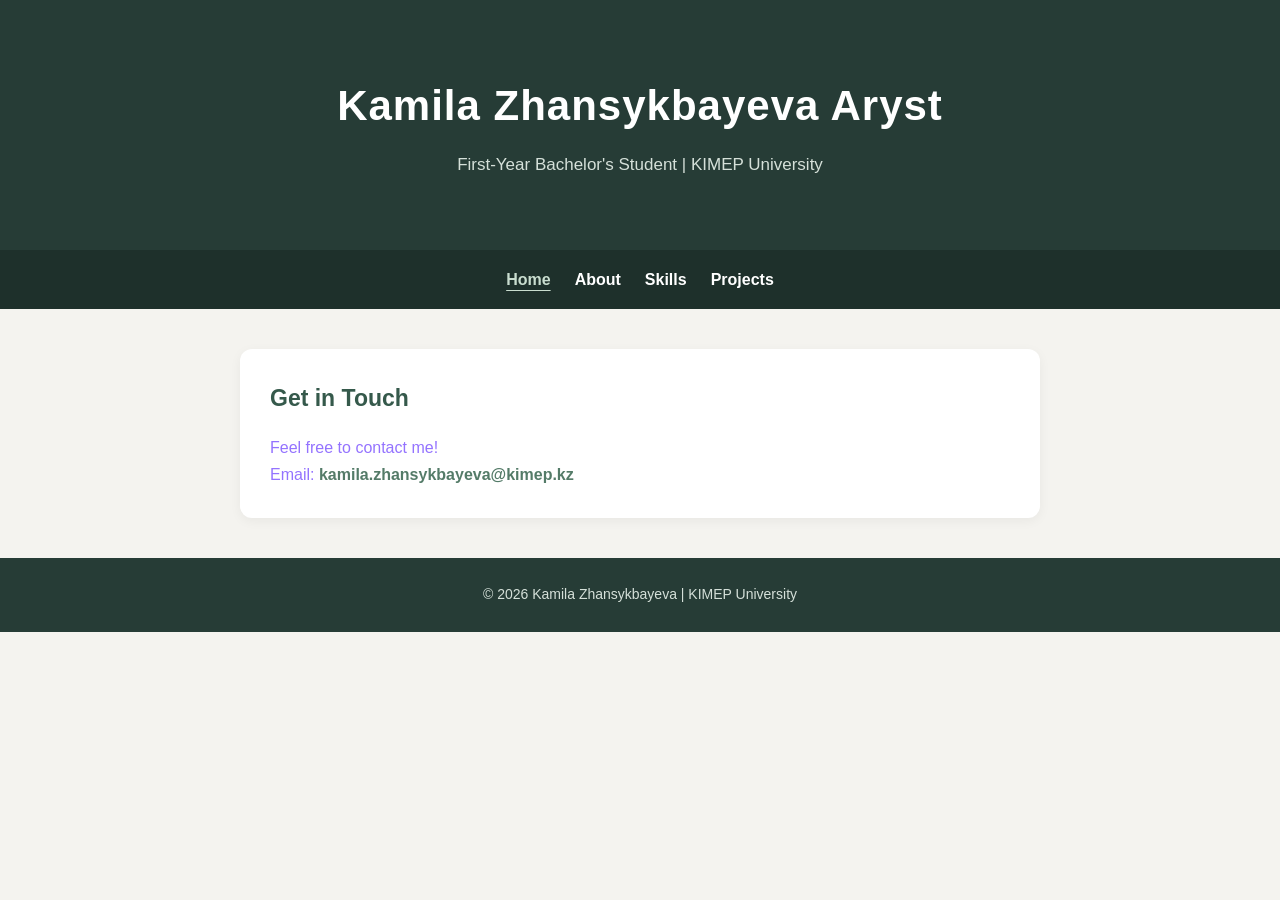
<file: index.html>
<!DOCTYPE html>
<html lang="en">
<head>
    <meta charset="UTF-8">
    <meta name="viewport" content="width=device-width, initial-scale=1.0">
    <title>Kamila Zhansykbayeva | Personal Portfolio</title>
    <link rel="stylesheet" href="style.css">
</head>
<body>
    <header>
        <h1>Kamila Zhansykbayeva Aryst</h1>
        <p>First-Year Bachelor's Student | KIMEP University</p>
    </header>
    <nav aria-label="Main menu">
        <a href="index.html" aria-current="page">Home</a>
        <a href="about.html">About</a>
        <a href="skills.html">Skills</a>
        <a href="projects.html">Projects</a>
    </nav>
    <main>
        <section>
            <h2>Get in Touch</h2>
            <p>
                Feel free to contact me!
            </p>
            <p>
                Email:
                <a href="mailto:kamila.zhansykbayeva@kimep.kz">
                    kamila.zhansykbayeva@kimep.kz
                </a>
            </p>
        </section>

    </main>
    <footer>
        <p>© 2026 Kamila Zhansykbayeva | KIMEP University</p>
    </footer>
</body>
</html>
</file>
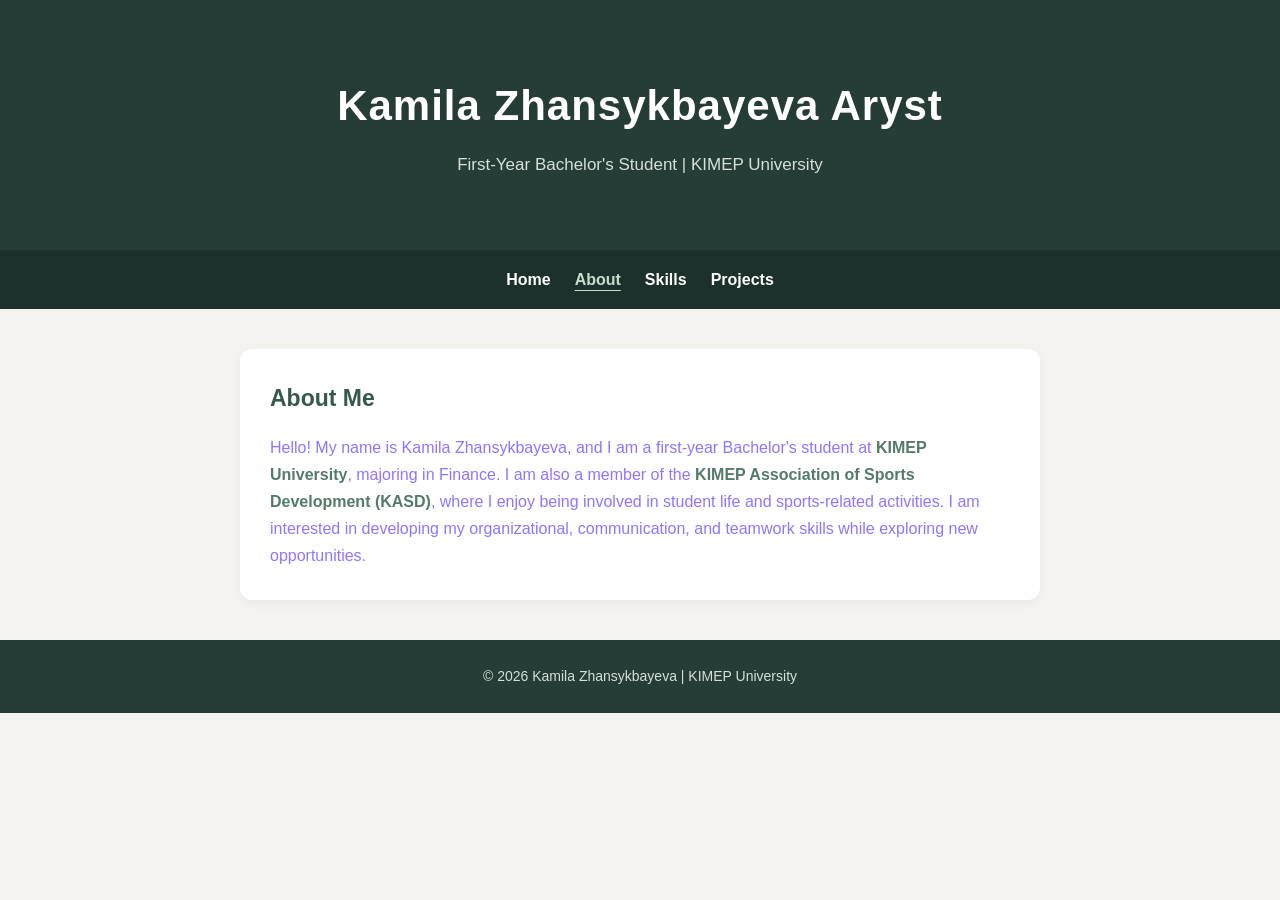
<file: about.html>
<!DOCTYPE html>
<html lang="en">
<head>
    <meta charset="UTF-8">
    <meta name="viewport" content="width=device-width, initial-scale=1.0">
    <title>Kamila Zhansykbayeva | Personal Portfolio</title>
    <link rel="stylesheet" href="style.css">
</head>
<body>
    <header>
        <h1>Kamila Zhansykbayeva Aryst</h1>
        <p>First-Year Bachelor's Student | KIMEP University</p>
    </header>
    <nav aria-label="Main menu">
        <a href="index.html">Home</a>
        <a href="about.html" aria-current="page">About</a>
        <a href="skills.html">Skills</a>
        <a href="projects.html">Projects</a>
    </nav>
    <main>
        <section>
            <h2>About Me</h2>
            <p>
                Hello! My name is Kamila Zhansykbayeva, and I am a
                first-year Bachelor's student at <span class="highlight">KIMEP University</span>,
                majoring in Finance. I am also a member of the
                <span class="highlight">KIMEP Association of Sports Development (KASD)</span>,
                where I enjoy being involved in student life and sports-related activities.
                I am interested in developing my organizational, communication,
                and teamwork skills while exploring new opportunities.
            </p>
        </section>

    </main>
    <footer>
        <p>© 2026 Kamila Zhansykbayeva | KIMEP University</p>
    </footer>
</body>
</html>
</file>
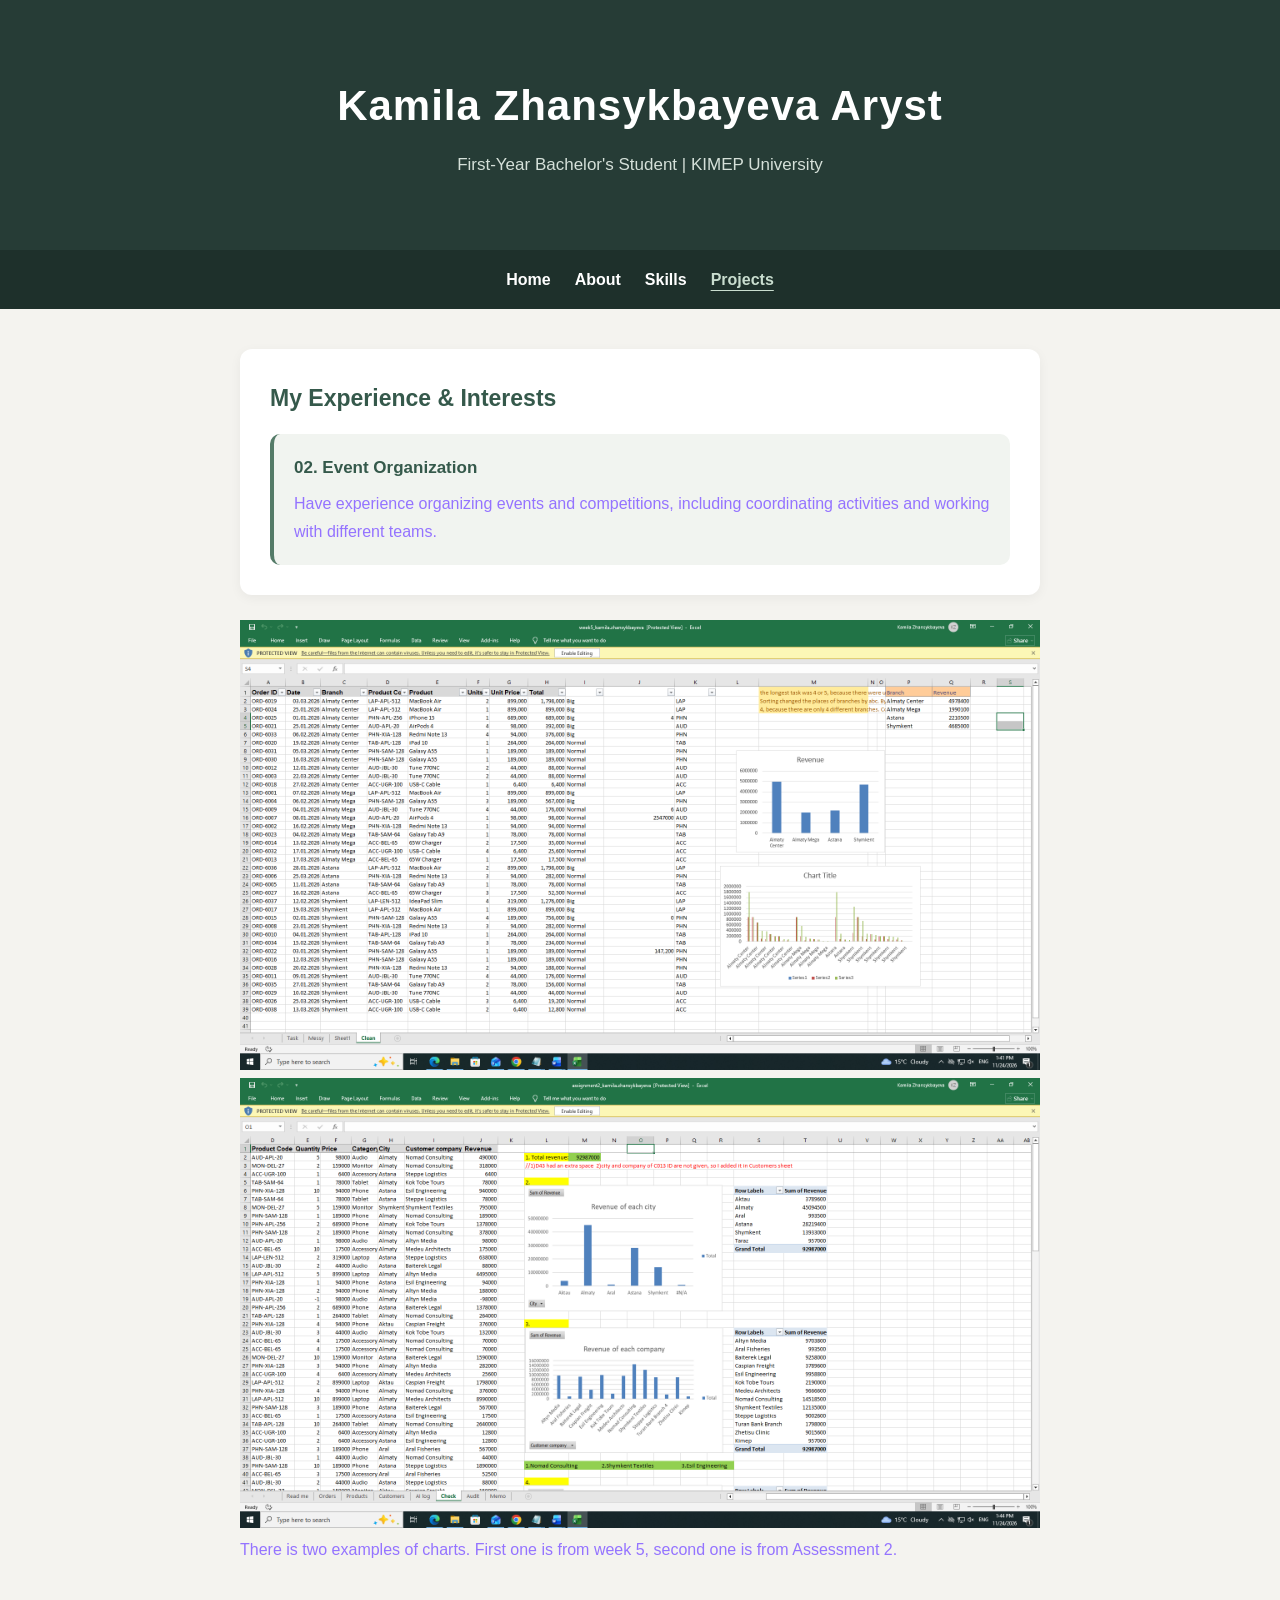
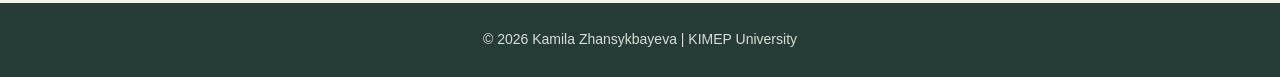
<file: projects.html>
<!DOCTYPE html>
<html lang="en">
<head>
    <meta charset="UTF-8">
    <meta name="viewport" content="width=device-width, initial-scale=1.0">
    <title>Kamila Zhansykbayeva | Personal Portfolio</title>
    <link rel="stylesheet" href="style.css">
</head>
<body>
    <header>
        <h1>Kamila Zhansykbayeva Aryst</h1>
        <p>First-Year Bachelor's Student | KIMEP University</p>
    </header>
    <nav aria-label="Main menu">
        <a href="index.html">Home</a>
        <a href="about.html">About</a>
        <a href="skills.html">Skills</a>
        <a href="projects.html" aria-current="page">Projects</a>
    </nav>
    <main>
        <section>
            <h2>My Experience &amp; Interests</h2>
            <div class="achievements">
                <div class="achievement">
                    <h3>02. Event Organization</h3>
                    <p>
                        Have experience organizing events and competitions,
                        including coordinating activities and working
                        with different teams.
                    </p>
                </div>
            </div>
        </section>

<img src="chart1.png" alt="Short description of the chart">
<img src="chart2.png" alt="Short description of the chart">
<p> There is two examples of charts. First one is from week 5, second one is from Assessment 2. </p>

    </main>
    <footer>
        <p>© 2026 Kamila Zhansykbayeva | KIMEP University</p>
    </footer>
</body>
</html>
</file>
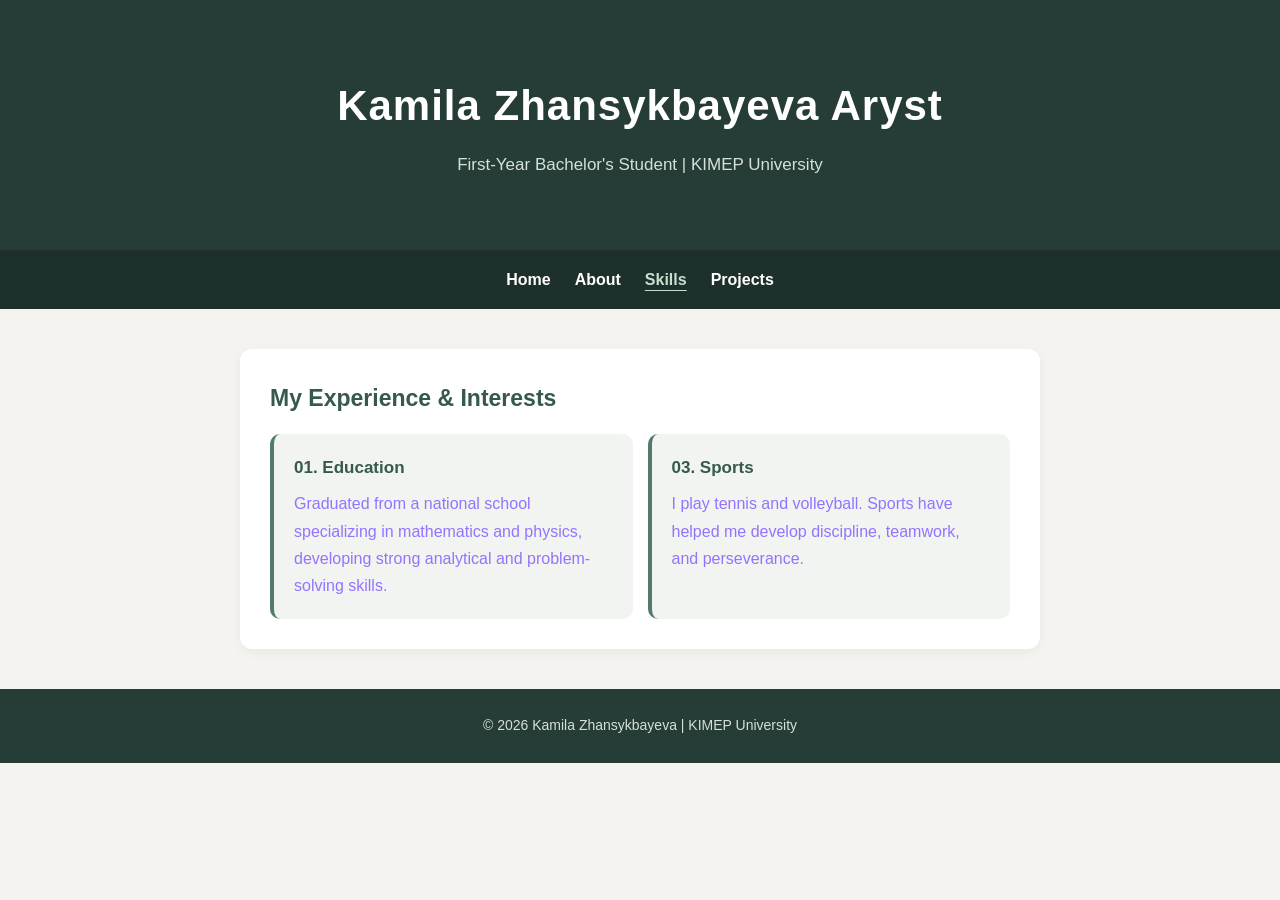
<file: skills.html>
<!DOCTYPE html>
<html lang="en">
<head>
    <meta charset="UTF-8">
    <meta name="viewport" content="width=device-width, initial-scale=1.0">
    <title>Kamila Zhansykbayeva | Personal Portfolio</title>
    <link rel="stylesheet" href="style.css">
</head>
<body>
    <header>
        <h1>Kamila Zhansykbayeva Aryst</h1>
        <p>First-Year Bachelor's Student | KIMEP University</p>
    </header>
    <nav aria-label="Main menu">
        <a href="index.html">Home</a>
        <a href="about.html">About</a>
        <a href="skills.html" aria-current="page">Skills</a>
        <a href="projects.html">Projects</a>
    </nav>
    <main>
        <section>
            <h2>My Experience &amp; Interests</h2>
            <div class="achievements">
                <div class="achievement">
                    <h3>01. Education</h3>
                    <p>
                        Graduated from a national school specializing in
                        mathematics and physics, developing strong analytical
                        and problem-solving skills.
                    </p>
                </div>
                <div class="achievement">
                    <h3>03. Sports</h3>
                    <p>
                        I play tennis and volleyball. Sports have helped me
                        develop discipline, teamwork, and perseverance.
                    </p>
                </div>
            </div>
        </section>

    </main>
    <footer>
        <p>© 2026 Kamila Zhansykbayeva | KIMEP University</p>
    </footer>
</body>
</html>
</file>
<file: style.css>
* {
    margin: 0;
    padding: 0;
    box-sizing: border-box;
}

body {
    font-family: 'Segoe UI', sans-serif;
    background: #f4f3ef;
    color: #9473ff;
    line-height: 1.7;
}

header {
    background: #263c36;
    color: #ffffff;
    padding: 70px 20px;
    text-align: center;
}

header h1 {
    font-size: 42px;
    margin-bottom: 10px;
    letter-spacing: 1px;
}

header p {
    font-size: 17px;
    color: #d5e0d9;
}

nav {
    display: flex;
    justify-content: center;
    flex-wrap: wrap;
    gap: 24px;
    padding: 16px 20px;
    background: #1e302b;
}

nav a {
    color: #ffffff;
    text-decoration: none;
    font-weight: 600;
}

nav a:hover,
nav a[aria-current="page"] {
    color: #c9ddcf;
    text-decoration: underline;
    text-underline-offset: 5px;
}

main {
    max-width: 850px;
    margin: 40px auto;
    padding: 0 25px;
}

section {
    background: white;
    padding: 30px;
    margin-bottom: 25px;
    border-radius: 12px;
    box-shadow: 0 3px 12px rgba(0,0,0,0.05);
}

h2 {
    color: #35594b;
    margin-bottom: 15px;
    font-size: 23px;
}

.highlight {
    color: #547b68;
    font-weight: 600;
}

.achievements {
    display: grid;
    grid-template-columns: repeat(auto-fit, minmax(200px, 1fr));
    gap: 15px;
}

.achievement {
    background: #f1f4f0;
    padding: 20px;
    border-radius: 10px;
    border-left: 4px solid #547b68;
}

.achievement h3 {
    color: #35594b;
    margin-bottom: 8px;
    font-size: 17px;
}

a {
    color: #547b68;
    text-decoration: none;
    font-weight: 600;
}

a:hover {
    text-decoration: underline;
}

nav a {
    color: #ffffff;
}

footer {
    text-align: center;
    padding: 25px;
    background: #263c36;
    color: #d5e0d9;
    font-size: 14px;
}

@media (max-width: 600px) {
    header {
        padding: 50px 20px;
    }

    header h1 {
        font-size: 30px;
    }

    section {
        padding: 22px;
    }

    nav {
        gap: 14px;
    }
}
img { max-width: 100%; }
</file>
